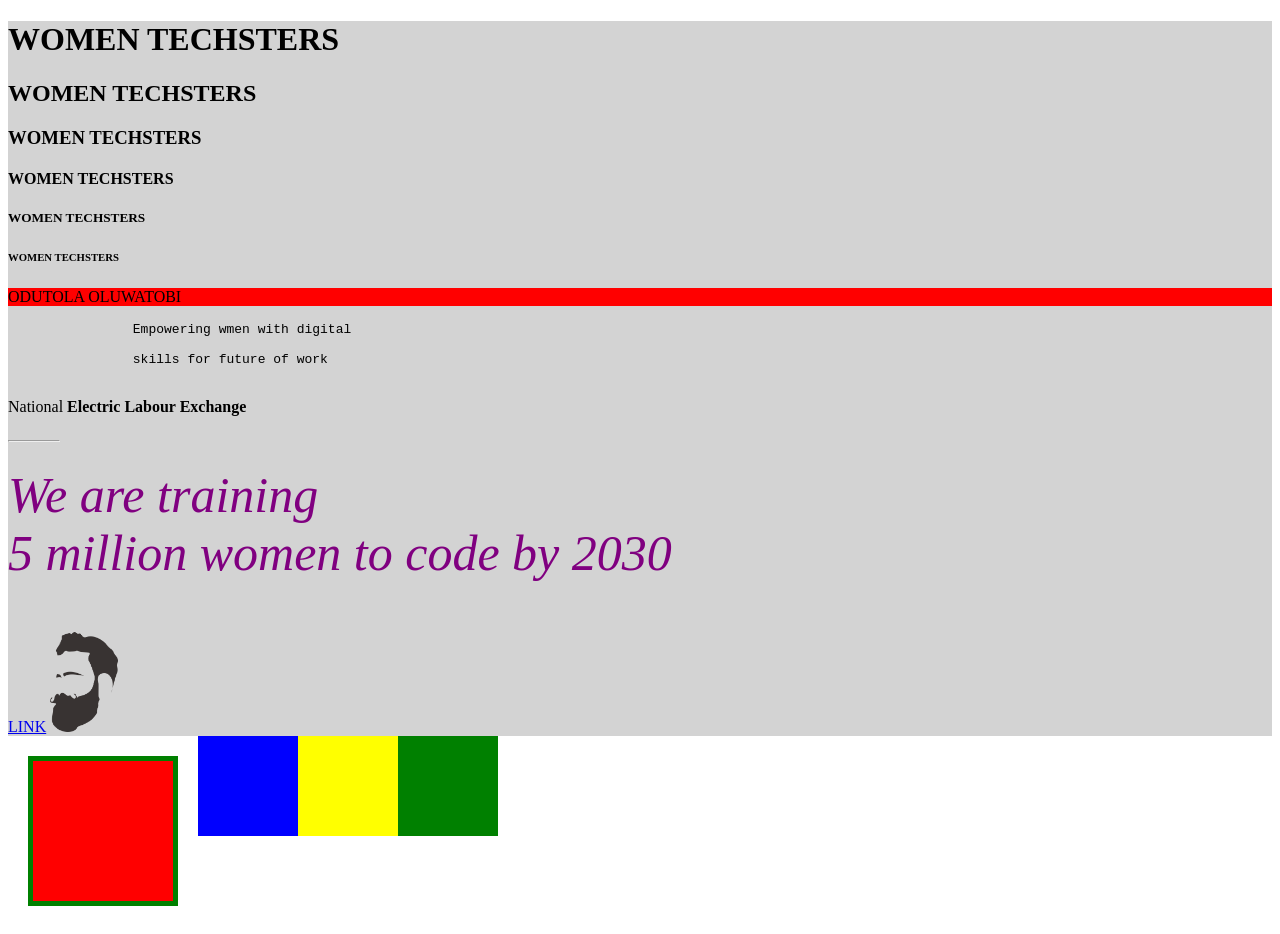
<file: index.html>
<!DOCTYPE html>
<html>
    <head>
        <title>
            Women techsters
        </title>
        <style>
            .techsters{
                background-color: lightgrey;
            }
            #name{
                background-color: red;
            }
            #red{
                background-color: red;
                height: 100px;
                width: 100px;
                border: 5px solid green;
                padding: 20px;
                margin: 20px;
            }
            #blue{
                background-color: blue;
                height: 100px;
                width: 100px;
            }
            #yellow{
                background-color: yellow;
                height: 100px;
                width: 100px;
            }
            #green{
                background-color: green;
                height: 100px;
                width: 100px;
            }
            .grid {
                display: flex;
                flex-wrap: wrap;
            }
        </style>
    </head>
    <body>
        <div class="techsters">
            <h1>WOMEN TECHSTERS</h1>
            <h2>WOMEN TECHSTERS</h2>
            <h3>WOMEN TECHSTERS</h3>
            <h4>WOMEN TECHSTERS</h4>
            <h5>WOMEN TECHSTERS</h5>
            <h6>WOMEN TECHSTERS</h6>
            <p id="name" title="tobi's name">ODUTOLA OLUWATOBI</p>

            <pre>
                Empowering wmen with digital

                skills for future of work
            </pre>

            <p>National <b>Electric Labour Exchange</b></p>

            <hr style="width: 50px; float: left;">
            <p style="color: purple; font-size: 50px; font-style: italic;">We are training <br> 5 million women to code by 2030</p>
            <a href="https://www.womentechsters.org" target="_parent">LINK</a>
            <img src="./assets/man.png" height="100px" alt="man"/>
        </div>

        <div class="grid">
            <div id="red">
            </div>
            <div id="blue">
            </div>
            <div id="yellow">
            </div>
            <div id="green">
            </div>
        </div>
    <footer>
    </footer>
    </body>
</html>
</file>
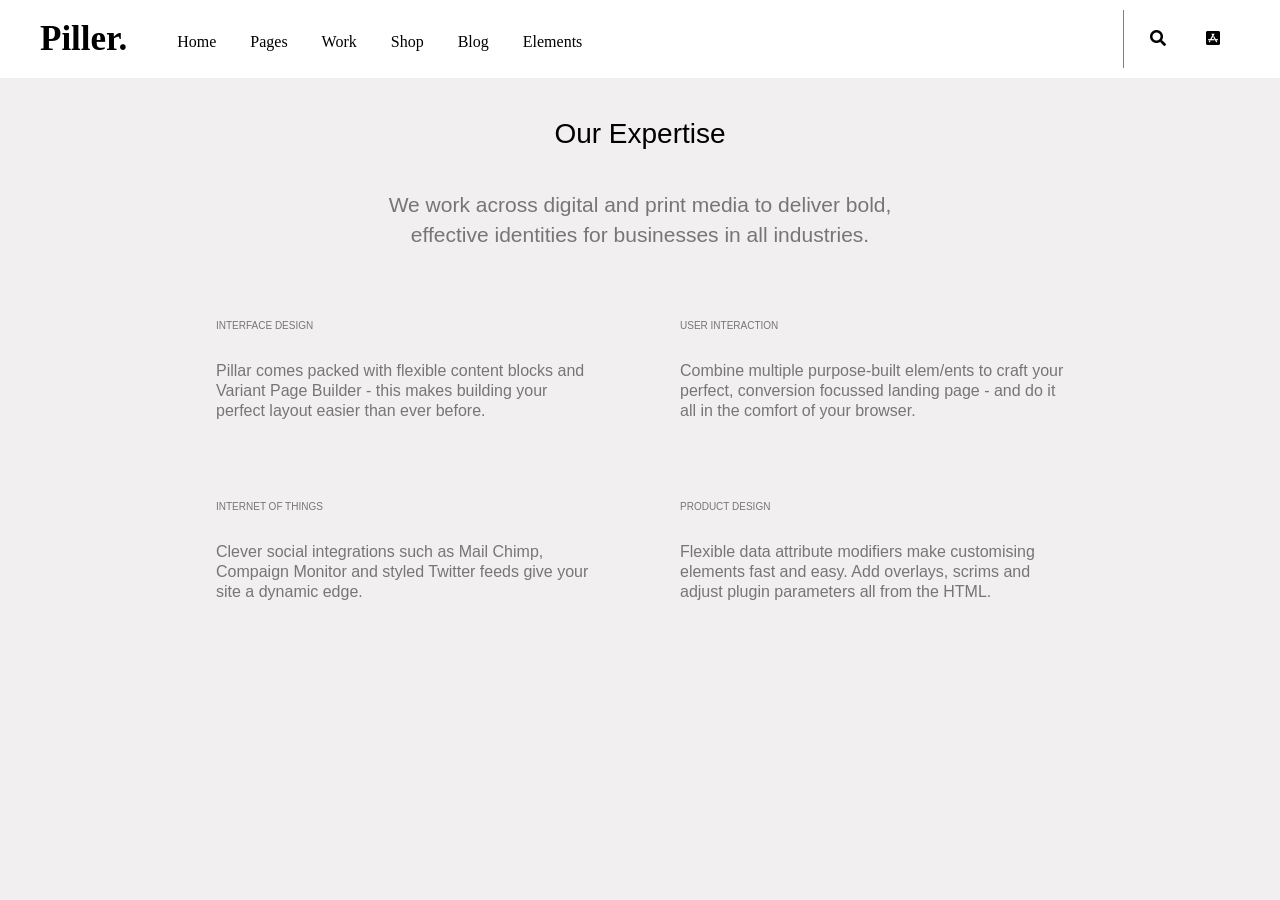
<file: test.html>
<!DOCTYPE html>
<html>

<head>
  <link rel="stylesheet" href="https://use.fontawesome.com/releases/v5.0.7/css/all.css">
  <link rel="stylesheet" href="./stylesheet//style.css">
 <script>

  // var tobi = "Odutola";

  // let womenTechSters = "women techy";

  // let women_tech = "women techy";

  // var car = "Nissan", name ="Tobi", age = 15;

  // let key = true;

  // let price = 500.4;

  // let quantity = 10;

  // // = assignment
  // // == equal to
  // // === exact/strict equal to

  // let pay = 900;
  // let payment = price * quantity

  // // console.log(payment);

  // pay === price * quantity

  // // console.log(pay)


  // const shoe = "Tennis"

  //  String
  //  Number
  //  Boolean
  //  undefined
  //  null
  //  Symbol


  // let x = 6 * 4 * 5

  // console.log(x)

  // var computer = "mac" + " " + "book";

  // var y = "5" + 2 + 3;
  
  // var z = "5" + (2 + 3);

  // var m = 2 + 3 + "5";

  // console.log(m)


  let z = 6;
  let t = 3;

  let y = z**3;

  // console.log(y)
  
  let m = z%t

  // console.log(m);

  let p = t++;
   t = t + 1;
  
   let q = t--;
   q = q - 1;

   // =
   // +=
   // -=
   // *=
   // /=
   // %=
   // **=
  //  z++;
  //  z+=1;
  //  z+=3;

  //  z-=3;

  //  z%=3

  z**=3;
  //  z = z - 3

  var text1 = "What a "
  text1 += "beautiful day to start coding"

  // text1 = "What a" + "beautiful day"


  var person = {
    firstName: "Peace",
    lastName: "Emenike",
    age: 16
  };

  // console.log(person)


  var x = 16 + "Volvo" + 4 + "Mercedes" * 3;


  var cars = ["Saab", 6, "BMW", {name: "Odutola"}];

  var carr = [1, 2 , 3]


  // Tobi's PC

  let comp = "Tobi's pc"

  var answer2 = "He is called 'Johnny'";    // Single quotes inside double quotes
  var answer3 = 'He is called "Johnny"';    // Double quotes inside single quotes

  //  console.log(text1)

   z = "6"

   typeof(z)

  //  console.log(typeof(carr))


  // let car;

  // console.log(typeof(car))


  var string = ""; // wrong using javascript key as a variable name

  var person = {firstName:"John", lastName:"Doe", age:50, eyeColor:"blue"};
  person = null;

  // ++
  // --
  // +=
  // -=

  let s = 3;
  s++;

  s+=2
  s = s + 2

  s--;

  s-=2;


  s**2

  s %= 5;

  --s

  s=-1

  // addition(5, 3);
  // console.log(addition(5, 3))  

  // function addition(a, b){
  //   return a + b;
  // };

  var a = 5, b = 2, c = 3;

  function substraction(a, b){
    console.log(c)
    return a - b;
  };

  let sub = substraction(10, 6)

  console.log(sub)

  // anonymous function
  const addition = function(a, b){
    return a + b
  };

  addition(2, 5);


  // function welcome(name){
  //  return alert(`Welcome ${name}`)
  // }

  // welcome("Tobi")

  // es5 functional declaration
  // function greeting(name){
  //  return alert("Greeting " + name)
  // }

  // greeting("Tobi")

  // es6 arrow function
  const additionEsSix = (a, b) => {
    return (a + b);
  };

  // declaration of es6 arrow function on a single line
  const additionEsSixx = (a, b) => a + b;

  console.log(additionEsSixx(5, 6))


  // function division(){
  //   return 8/2;
  // };

  // console.log(division())


let car = {
  "type of car" :"fiat",
  model:"500",
  color:"white"
};

car.


car.color;
car.model;
car["type of car"]
console.log(car.model);

// car["color"]
// car["model"]
// car["type"]



 </script>

</head>

<body>
  <header>
    <div class="top-header">
      <div class="nav-bar">
        <div id="logo">
          <a><b>Piller.</b></a>
        </div>
        <div class="menu">
          <a>Home</a>
          <a>Pages</a>
          <a>Work</a>
          <a>Shop</a>
          <a>Blog</a>
          <a>Elements</a>
        </div>
      </div>
      <div class="icons">
        <i class="fas fa-search"></i>
        <i class="fab fa-app-store-ios"></i>
      </div>
    </div>
  </header>
    <div class="container">
      <div class="expertise">
        <h1>Our Expertise</h1>
        <p id="sub-title">We work across digital and print media to deliver bold, effective identities for businesses in all industries.</p>
      </div>
      <div class="features">
        <div class="interface box">
          <h6>INTERFACE DESIGN</h6>
          <p>Pillar comes packed with flexible content blocks and Variant Page Builder - this makes building your perfect layout easier than ever before.</p>
        </div>
        <div class="user box">
          <h6>USER INTERACTION</h6>
          <p>Combine multiple purpose-built elem/ents to craft your perfect, conversion focussed landing page - and do it all in the comfort of your browser.</p>
        </div>
        <div class="internet box">
          <h6>INTERNET OF THINGS</h6>
          <p>Clever social integrations such as Mail Chimp, Compaign Monitor and styled Twitter feeds give your site a dynamic edge.</p>
        </div>
        <div class="product box">
          <h6>PRODUCT DESIGN</h6>
          <p>Flexible data attribute modifiers make customising elements fast and easy. Add overlays, scrims and adjust plugin parameters all from the HTML.</p>
        </div>
      </div>
    </div>
</body>
</html>
</file>
<file: stylesheet/style.css>
* {
    margin: 0;
    box-sizing: border-box;
    align-items: center;
}

body {
    background-color: rgb(241, 239, 239);
}

.top-header {
    display: flex;
    flex-wrap: wrap;
    background-color: white;
    padding: 10px;
    justify-content: space-between;
}

.nav-bar {
    display: flex;
    justify-content: space-between;
}

i {
    margin: 0 30px 0 6px;
}

.icons {
    border-left: 1px solid gray;
    padding: 20px;
}


a {
    margin-left: 30px;
    text-decoration: none;
}

#logo {
    font-size: 35px;
}

.menu {
    margin-top: 6px;
    margin-left: 20px
}

.container {
    text-align: center;
}

.expertise {
    margin: 30px auto 30px auto;
    width: 40%;
}

h1 {
    margin: 40px;
    font: 28px Montserrat, Helvetica, Arial, sans-serif;
}

h3 {
    color: gray;
    font: 23px lora, Helvetica, Arial, sans-serif;
}

.features {
    display: flex;
    flex-wrap: wrap;
    justify-content: center;
}

.box {
    width: 30%;
    margin: 40px;
    text-align: left;
    color: #767676;
    font: 16px lora, Helvetica, Arial, sans-serif;
    line-height: 20px;
}

h6 {
    margin-bottom: 30px;
    font: 10px Montserrat, Helvetica, Arial, sans-serif;
}

.expertise p {
    color: #767676;
    font: 21px Montserrat, Helvetica, Arial, sans-serif;
    line-height: 30px;
}
</file>
